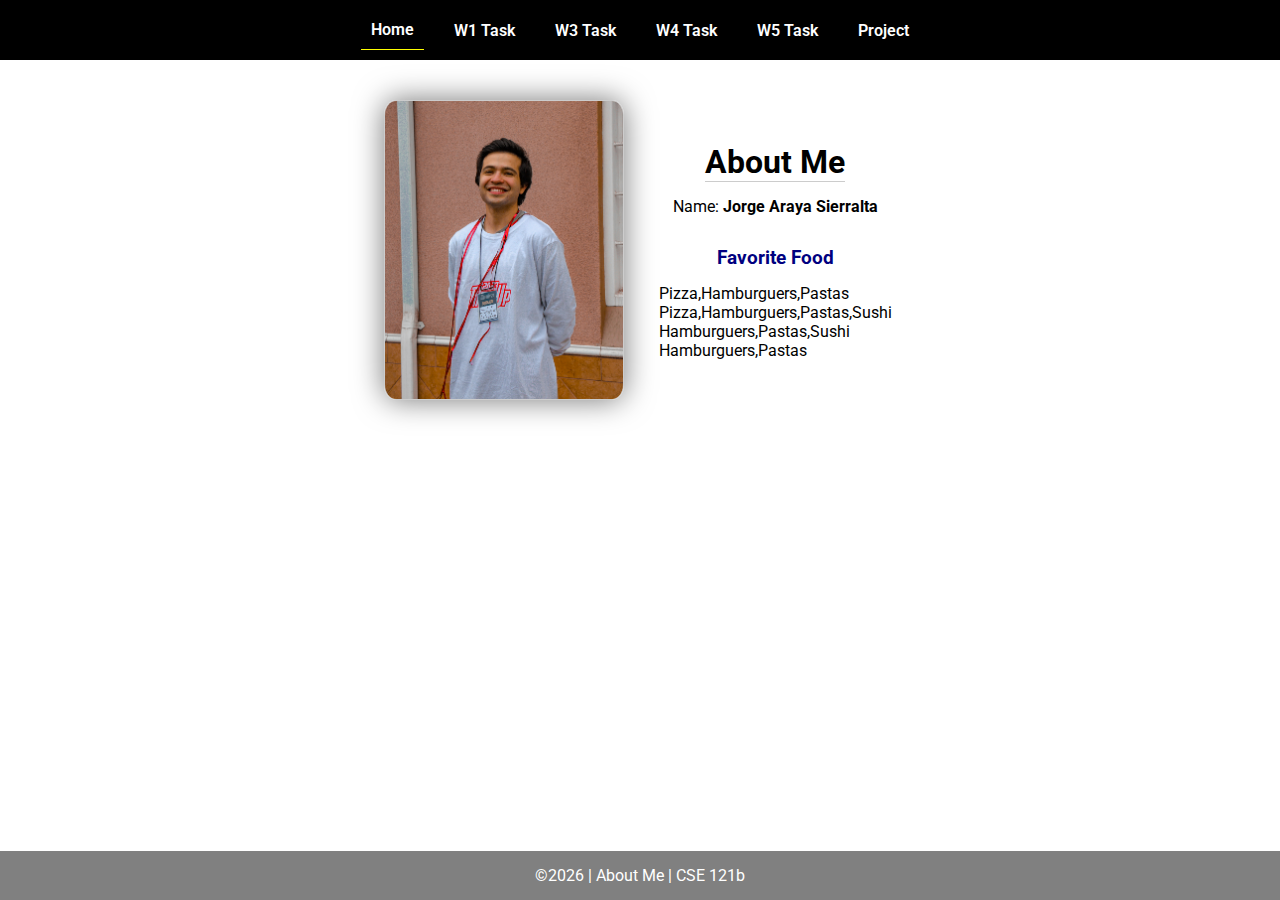
<file: index.html>
<!DOCTYPE html>
<html lang="en">

<head>
  <meta charset="UTF-8">
  <meta name="viewport" content="width=device-width, initial-scale=1.0">
  <title>About Me | CSE 121b | W02: Programming Tasks</title>
  <link rel="preconnect" href="https://fonts.googleapis.com">
  <link rel="preconnect" href="https://fonts.gstatic.com" crossorigin>
  <link href="https://fonts.googleapis.com/css2?family=Roboto:wght@400;600&display=swap"
    rel="stylesheet">
  <link rel="stylesheet" href="styles/main.css">
</head>

<body>
  <nav>
    <ul id="menu">
      <li><a id="toggleMenu">&equiv;</a></li>
      <li><a href="index.html" class="active">Home</a></li>
      <li><a href="w01-task.html">W1 Task</a></li>
      <li><a href="w03-task.html">W3 Task</a></li>
      <li><a href="w04-task.html">W4 Task</a></li>
      <li><a href="w05-task.html">W5 Task</a></li>
      <li><a href="project/index.html">Project</a></li>
    </ul>
  </nav>
  <main id="home">
    <picture>
      <img src="images/IMG_6439 (1).jpg" alt="Placeholder Image">
    </picture>
    <section>
      <h1>About Me</h1>
      <div class="info">Name: <span id="name"></span></div>
      <h2>Favorite Food</h2>
      <div class="block" id="food"></div>
    </section>
  </main>
  <footer>
    &copy;<span id="year"></span> | About Me | CSE 121b
  </footer>
  <script src="scripts/main.js"></script>
  <script src="scripts/w02-task.js"></script>
</body>

</html>
</file>
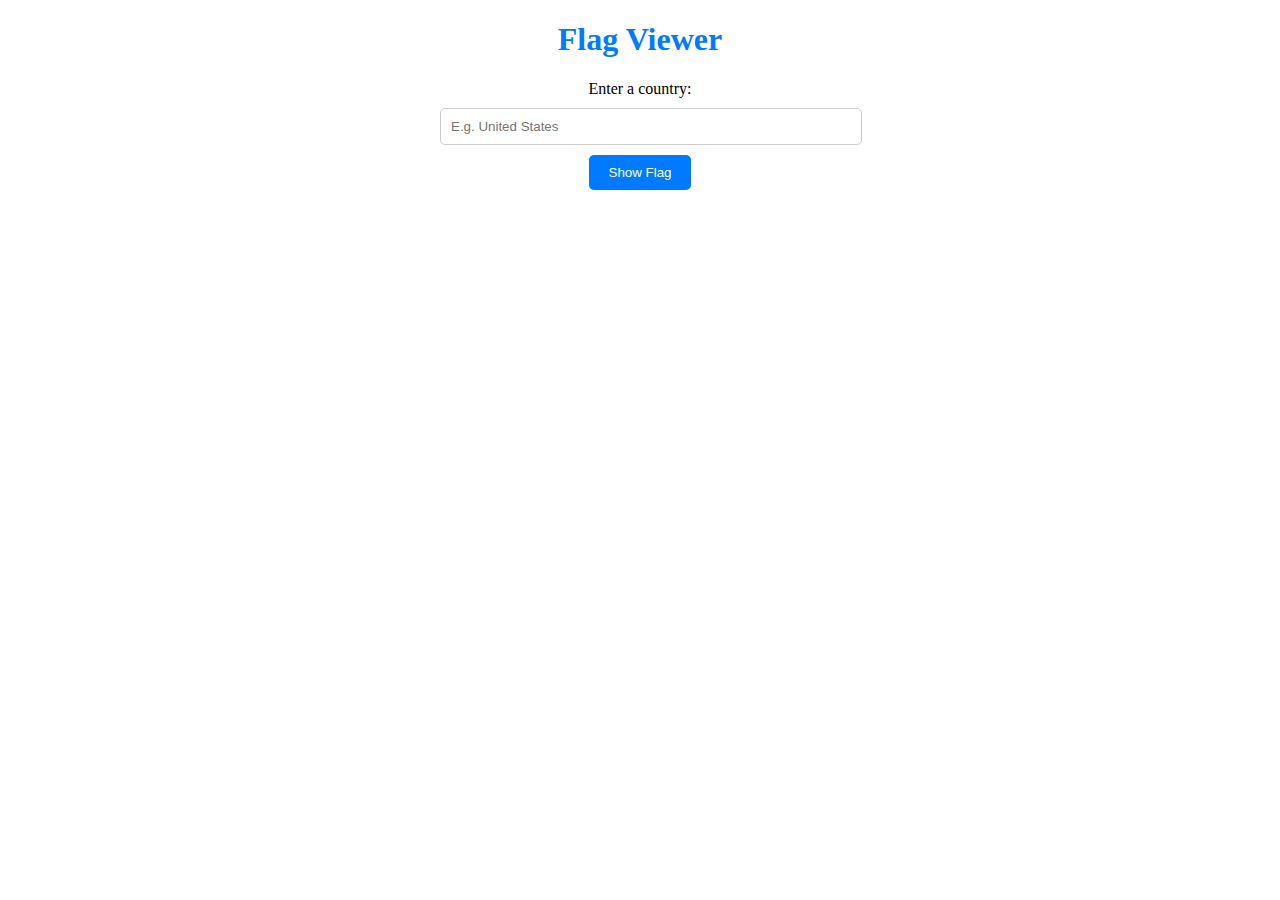
<file: project/index.html>
<!DOCTYPE html>
<html>
<head>
    <title>Flag Viewer</title>
    <link rel="stylesheet" type="text/css" href="styles.css">
</head>
<body>
    <h1>Flag Viewer</h1>
    
    <form id="country-form">
        <label for country>Enter a country:</label>
        <input type="text" id="country" placeholder="E.g. United States">
        <button type="submit">Show Flag</button>
    </form>

    <div id="flag-container">
        <!-- Flag will be displayed here -->
    </div>

    <script type="module" src="main.js"></script>
</body>
</html>
</file>
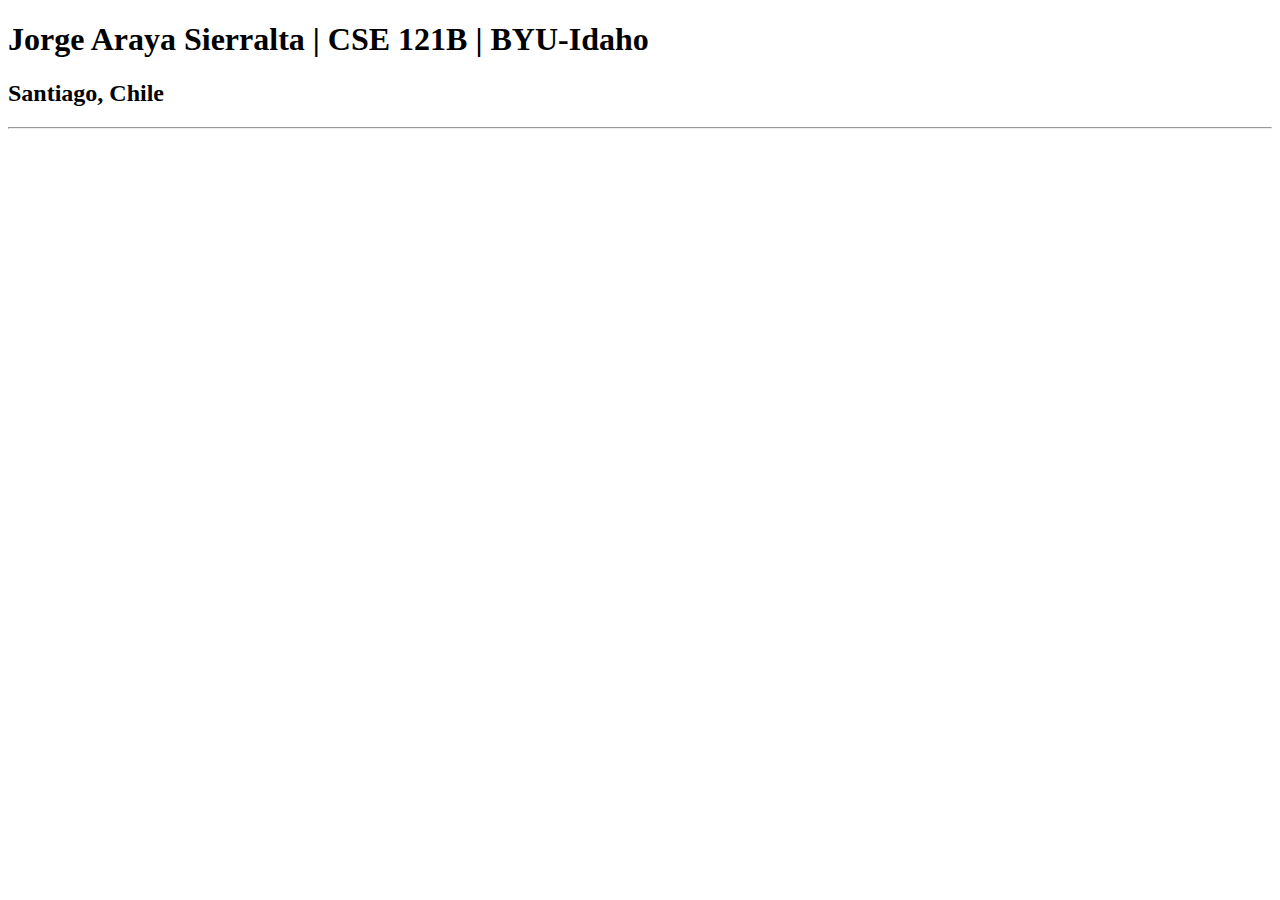
<file: index-old.html>
<!DOCTYPE html>
<html lang="en">
<head>
    <meta charset="UTF-8">
    <meta http-equiv="X-UA-Compatible" content="IE=edge">
    <meta name="viewport" content="width=device-width, initial-scale=1.0">
    <title>Jorge Araya Sierralta | CSE 121B | BYU-Idaho</title>
</head>
<body>
    <h1>Jorge Araya Sierralta | CSE 121B | BYU-Idaho</h1>
    <h2> Santiago, Chile</h2>
    <hr>
</body>
</html>
</file>
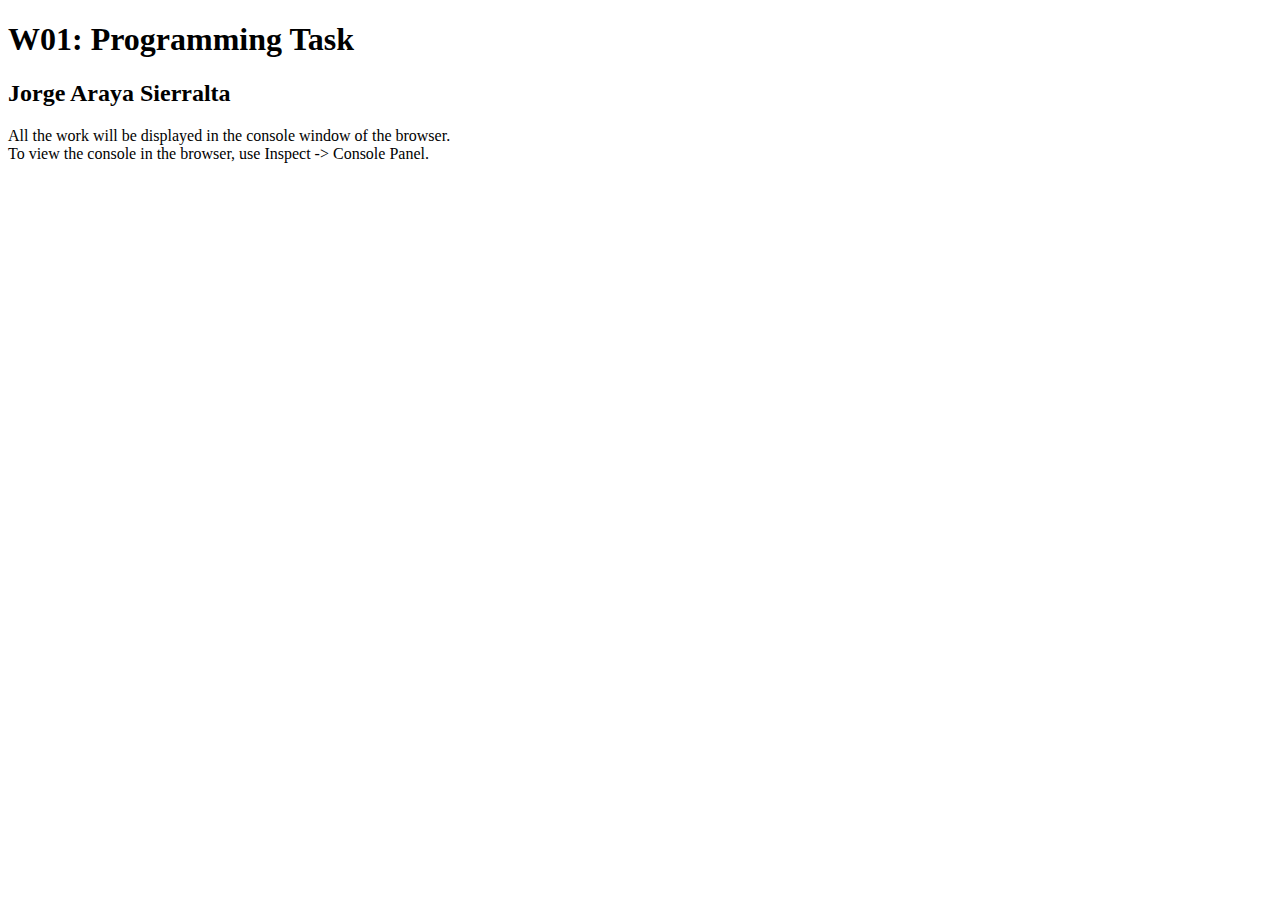
<file: w01-task.html>
<!DOCTYPE html>
<html lang="en">

<head>
  <meta charset="UTF-8">
  <meta name="viewport" content="width=device-width, initial-scale=1.0">
  <title>W01: Programming Task</title>
</head>

<body>
  <h1>W01: Programming Task</h1>
  <h2>Jorge Araya Sierralta</h2>
  <p>All the work will be displayed in the console window of the browser.
    <br>To view the console in the browser, use Inspect -> Console Panel.
  </p>

  <script src="w01-task.js"></script>

</body>
</html>
</file>
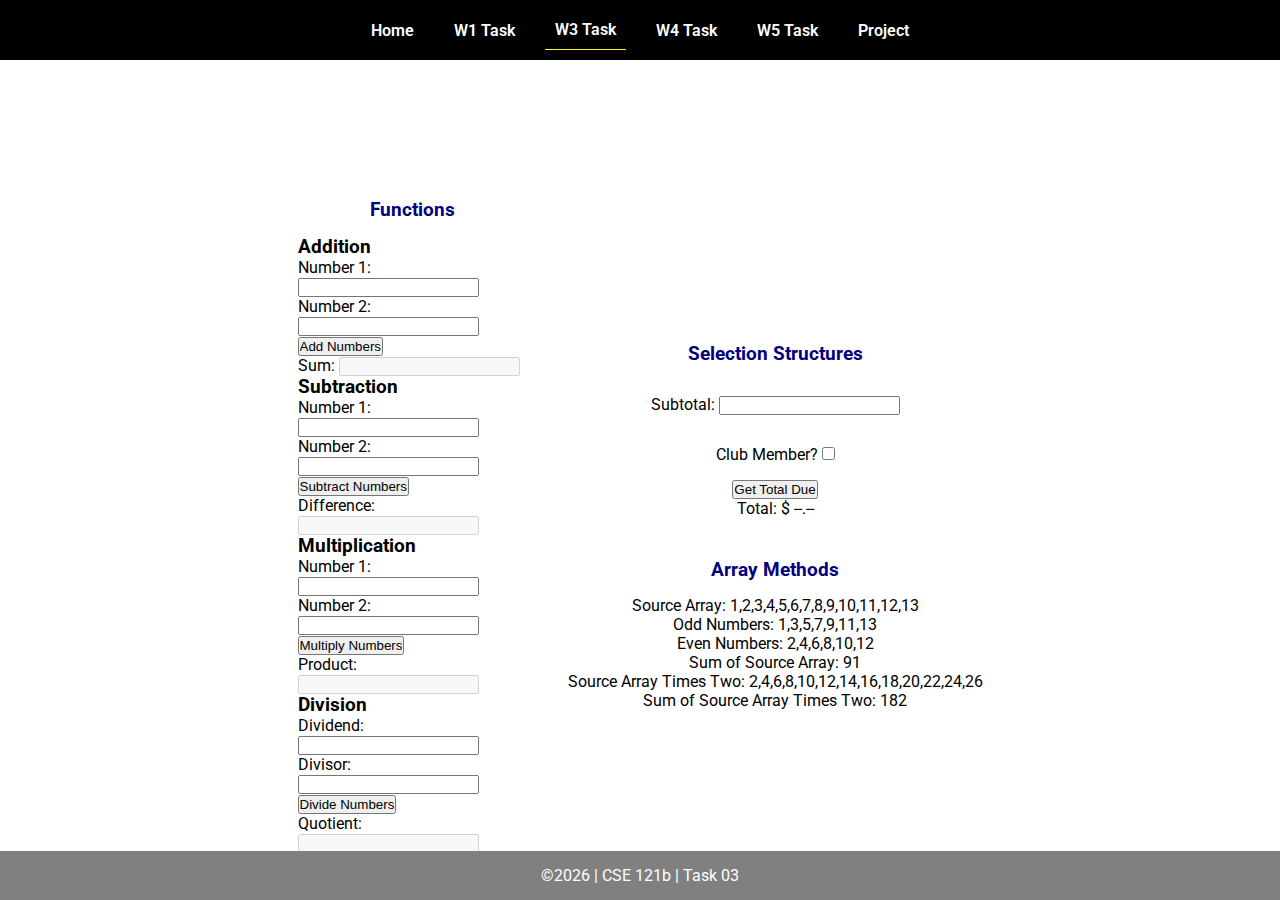
<file: w03-task.html>
<!DOCTYPE html>
<html lang="en">

<head>
    <meta charset="UTF-8">
    <meta name="viewport" content="width=device-width, initial-scale=1.0">
    <title>CSE 121b | W03: Programming Tasks</title>
    <link rel="preconnect" href="https://fonts.googleapis.com">
    <link rel="preconnect" href="https://fonts.gstatic.com" crossorigin>
    <link href="https://fonts.googleapis.com/css2?family=Roboto:wght@400;600&display=swap"
        rel="stylesheet">
    <link rel="stylesheet" href="styles/main.css">
</head>

<body>
    <nav>
        <ul id="menu">
            <li><a id="toggleMenu">&equiv;</a></li>
            <li><a href="index.html">Home</a></li>
            <li><a href="w01-task.html">W1 Task</a></li>
            <li><a href="w03-task.html" class="active">W3 Task</a></li>
            <li><a href="w04-task.html">W4 Task</a></li>
            <li><a href="w05-task.html">W5 Task</a></li>
            <li><a href="project.html">Project</a></li>
        </ul>
    </nav>>
    <header>
        <h1>W03: Programming Tasks</h1>
    </header>
    <main id="task3">
        <section id="section1">
            <h2>Functions</h2>
            <article>
                <h3>Addition</h3>
                <div>
                    <label for="add1">Number 1:</label>
                    <input type="text" id="add1" name="add1">
                </div>
                <div>
                    <label for="add2">Number 2:</label>
                    <input type="text" id="add2" name="add2">
                </div>
                <div>
                    <input type="button" id="addNumbers" value="Add Numbers">
                </div>
                <div>
                    <label for="sum">Sum:</label>
                    <input type="text" id="sum" name="sum" disabled>
                </div>
            </article>
            <article>
                <h3>Subtraction</h3>
                <div>
                    <label for="subtract1">Number 1:</label>
                    <input type="text" id="subtract1" name="subtract1">
                </div>
                <div>
                    <label for="subtract2">Number 2:</label>
                    <input type="text" id="subtract2" name="subtract2">
                </div>
                <div>
                    <input type="button" id="subtractNumbers" value="Subtract Numbers">
                </div>
                <div>
                    <label for="difference">Difference:</label>
                    <input type="text" id="difference" name="difference" disabled>
                </div>
            </article>
            <article>
                <h3>Multiplication</h3>
                <div>
                    <label for="factor1">Number 1:</label>
                    <input type="text" id="factor1" name="factor1">
                </div>
                <div>
                    <label for="factor2">Number 2:</label>
                    <input type="text" id="factor2" name="factor2">
                </div>
                <div>
                    <input type="button" id="multiplyNumbers" value="Multiply Numbers">
                </div>
                <div>
                    <label for="product">Product:</label>
                    <input type="text" id="product" name="product" disabled>
                </div>
            </article>
            <article>
                <h3>Division</h3>
                <div>
                    <label for="dividend">Dividend:</label>
                    <input type="text" id="dividend" name="dividend">
                </div>
                <div>
                    <label for="divisor">Divisor:</label>
                    <input type="text" id="divisor" name="divisor">
                </div>
                <div>
                    <input type="button" id="divideNumbers" value="Divide Numbers">
                </div>
                <div>
                    <label for="quotient">Quotient:</label>
                    <input type="text" id="quotient" name="quotient" disabled>
                </div>
            </article>
        </section>
        <div>
            <section id="section2">
                <h2>Selection Structures</h2>
                <label class="right">Subtotal:
                    <input type="number" id="subtotal" size="5">
                </label>
                <label class="middle right">
                    Club Member?
                    <input type="checkbox" id="member">
                </label>
                <div class="right">
                    <input type="button" id="getTotal" value="Get Total Due">
                </div>
                <div class="right">Total:
                    <span class="larger" id="total">$ --.--</span>
                </div>
            </section>
            <section id="section3">
                <h2>Array Methods</h2>
                <p>
                    Source Array: <span id="array"></span>
                </p>
                <p>
                    Odd Numbers: <span id="odds"></span>
                </p>
                <p>
                    Even Numbers: <span id="evens"></span>
                </p>
                <p>
                    Sum of Source Array: <span id="sumOfArray"></span>
                </p>
                <p>
                    Source Array Times Two: <span id="multiplied"></span>
                </p>
                <p>
                    Sum of Source Array Times Two: <span id="sumOfMultiplied"></span>
                </p>
            </section>
        </div>
    </main>
    <footer>
        &copy;<span id="year"></span> | CSE 121b | Task 03
    </footer>
    <script src="scripts/main.js"></script>
    <script>
        document.getElementById("year").innerHTML = new Date().getFullYear();
    </script>
    <script src="scripts/w03-task.js"></script>
</body>

</html>
</file>
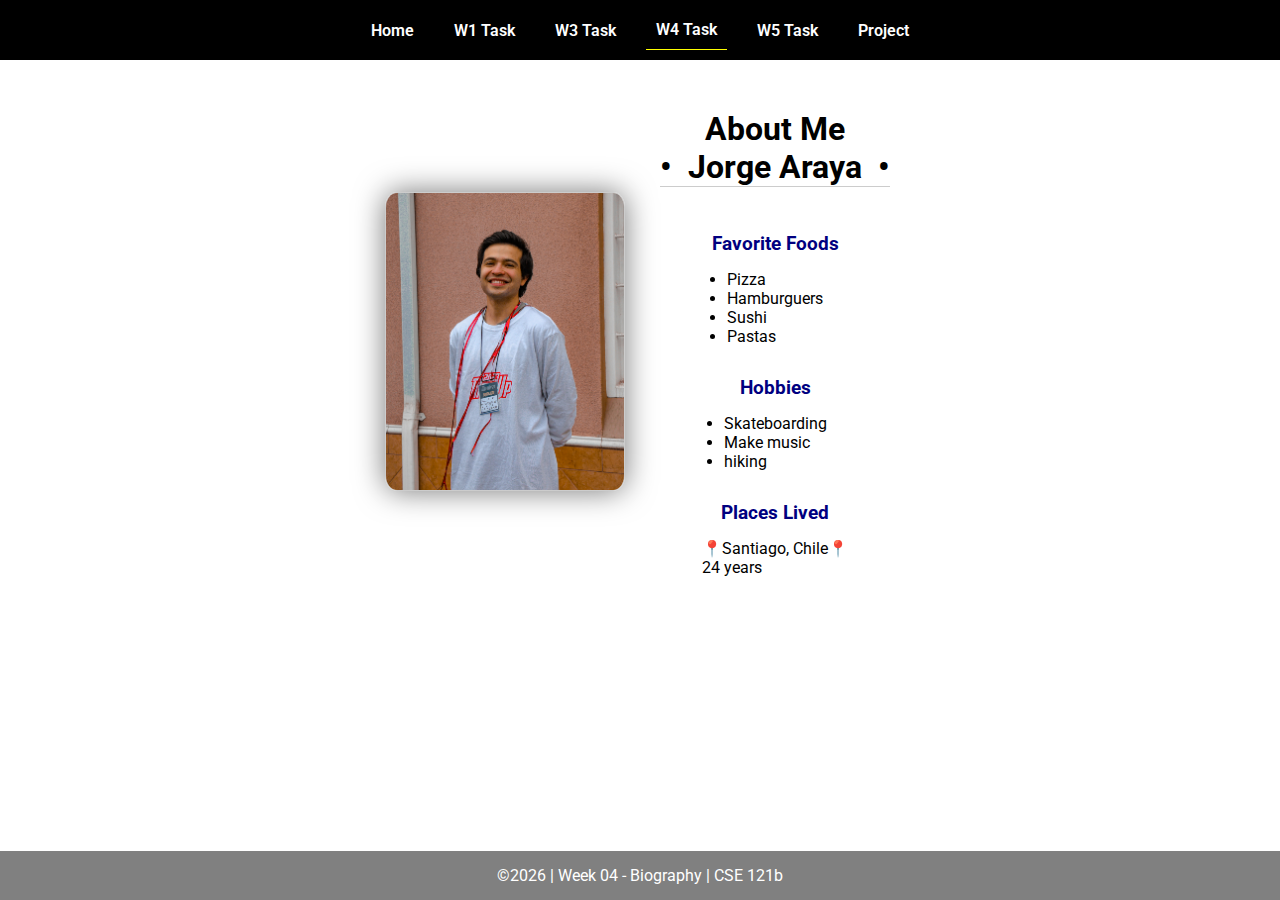
<file: w04-task.html>
<!DOCTYPE html>
<html lang="en">

<head>
  <meta charset="UTF-8">
  <meta name="viewport" content="width=device-width, initial-scale=1.0">
  <title>CSE 121b | W04: Programming Tasks</title>
  <link rel="preconnect" href="https://fonts.googleapis.com">
  <link rel="preconnect" href="https://fonts.gstatic.com" crossorigin>
  <link href="https://fonts.googleapis.com/css2?family=Roboto:wght@400;600&display=swap"
    rel="stylesheet">
  <link rel="stylesheet" href="styles/main.css">
</head>

<body>
  <nav>
    <ul id="menu">
      <li><a id="toggleMenu">&equiv;</a></li>
      <li><a href="index.html">Home</a></li>
      <li><a href="w01-task.html">W1 Task</a></li>
      <li><a href="w03-task.html">W3 Task</a></li>
      <li><a href="w04-task.html" class="active">W4 Task</a></li>
      <li><a href="w05-task.html">W5 Task</a></li>
      <li><a href="project.html">Project</a></li>
    </ul>
  </nav>
  <main id="home">
    <picture>
      <img id="photo" src="images/IMG_6439 (1).jpg" alt="Placeholder Image">
    </picture>
    <section>
      <h1>About Me<br>• &nbsp;<span id="name"></span>&nbsp; •</h1>
      <h2>Favorite Foods</h2>
      <ul id="favorite-foods"></ul>
      <h2>Hobbies</h2>
      <ul id="hobbies"></ul>
      <h2>Places Lived</h2>
      <dl id="places-lived"></dl>
    </section>
  </main>

  <footer>
    &copy;<span id="year"></span> | Week 04 - Biography | CSE 121b
  </footer>
  <script src="scripts/main.js"></script>
  <script>
    document.getElementById("year").innerHTML = new Date().getFullYear();
  </script>
  <script src="scripts/w04-task.js"></script>
</body>

</html>
</file>
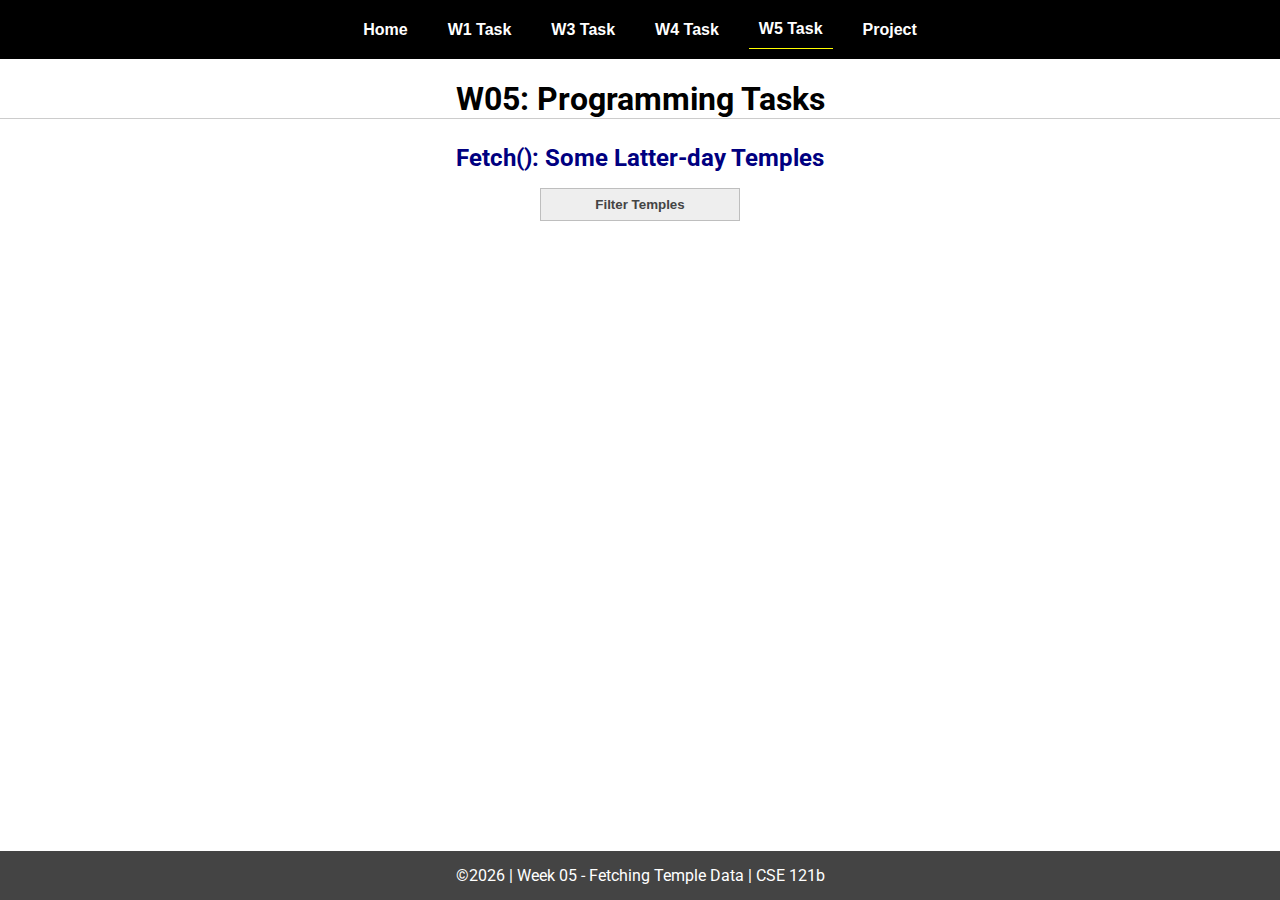
<file: w05-task.html>
<!DOCTYPE html>
<html lang="en">

<head>
  <meta charset="UTF-8">
  <meta name="viewport" content="width=device-width, initial-scale=1.0">
  <title>CSE 121b | W05: Programming Tasks</title>
  <link rel="preconnect" href="https://fonts.googleapis.com">
  <link rel="preconnect" href="https://fonts.gstatic.com" crossorigin>
  <link href="https://fonts.googleapis.com/css2?family=Roboto:wght@400;600&display=swap"
    rel="stylesheet">
  <link rel="stylesheet" href="styles/main - Copy.css">
</head>

<body>
  <nav>
    <ul id="menu">
      <li><a id="toggleMenu">&equiv;</a></li>
      <li><a href="index.html">Home</a></li>
      <li><a href="w01-task.html">W1 Task</a></li>
      <li><a href="w03-task.html">W3 Task</a></li>
      <li><a href="w04-task.html">W4 Task</a></li>
      <li><a href="w05-task.html" class="active">W5 Task</a></li>
      <li><a href="project.html">Project</a></li>
    </ul>
  </nav>
  <main id="gridly">
    <h1>W05: Programming Tasks</h1>
    <h2>Fetch(): Some Latter-day Temples</h2>

    <select id="sortBy" title="Choose a data filter.">
      <option value="" disabled selected>Filter Temples</option>
      <option value="utah">Utah</option>
      <option value="notutah">Outside of Utah</option>
      <option value="older">Built Before 1950</option>
      <option value="all">No Filter</option>
    </select>

    <div id="temples">
    </div>
  </main>


  <footer>
    &copy;<span id="year"></span> | Week 05 - Fetching Temple Data | CSE 121b
  </footer>
  <script src="scripts/main.js"></script>
  <script>
    document.getElementById("year").innerHTML = new Date().getFullYear();
  </script>
  <script src="scripts/w05-task.js"></script>
</body>

</html>
</file>
<file: styles/main.css>
/* Universal Selector */
* {
    margin: 0;
    padding: 0;
    box-sizing: border-box;
}

/* HTML Selectors */
body {
    font-family: 'Roboto', Helvetica, sans-serif;
}

nav {
    background-color: black;
    width: 100%;
    position: fixed;
    top: 0;
}

nav ul {
    display: flex;
    flex-direction: column;
    align-items: center;
    max-width: fit-content;
    margin: 0 auto;
}

nav ul li {
    flex: 1 1 auto;
}

nav ul li:first-child {
    display: block;
    font-size: 2rem;
}

nav ul li:first-child a {
    padding: 1px 10px;
}

nav ul li {
    display: none;
    list-style: none;
    margin: 10px;
}

nav ul li a {
    display: block;
    padding: 10px;
    text-decoration: none;
    font-weight: 600;
    color: white;
    text-align: center;
}

nav ul li a:hover {
    background-color: #efefef;
    color: black;
}

h1, h2 {
    text-align: center;
    margin-bottom: 15px;

}

h1 {
border-bottom: 1px solid #ccc;
}

h2 {
    font-size: 1.2rem;
    color: navy;
    text-align: center;
    margin-top: 30px;
}

main {
    margin-top: 125px;
    display: grid;
    grid-template-columns: 1fr;
    grid-gap: 20px;
    align-items: center;
    justify-content: center;
}

picture {
    margin: 0 auto;
}

picture img {
    width: 240px;
    height: auto;
    border-radius: 5%;
    border: 1px solid #ccc;
    box-shadow: 0 0 30px #777;
}

section {
    display: flex;
    flex-direction: column;
    align-items: center;
    margin: 10px
}

label {
    margin: 15px 0;
}

footer {
    background-color: gray;
    color: white;
    padding: 15px;
    text-align: center;
    width: 100%;
    position: fixed;
    bottom: 0;
}

/* Class Selectors */
.active {
    border-bottom: 1px solid yellow;
}

.open li {
    display: block;
}

.block {
    display: block;
}

/* ID Selectors */

/* Media Queries */
@media only screen and (min-width: 32.5em) {
    nav ul {
        flex-direction: row;
    }

    nav ul li:first-child {
        display: none;
    }

    nav ul li {
        display: block;
    }

    main {
        margin: 100px auto 20px;
        grid-template-columns: 250px 1fr;
        max-width: -moz-fit-content;
        max-width: fit-content;

    }

}
</file>
<file: project/styles.css>
/* Style Of Title */
h1 {
    text-align: center;
    color: #007bff;
}

/* Form Style */
form {
    text-align: center;
    margin: 20px auto;
    max-width: 400px;
}

label {
    display: block;
    margin-bottom: 10px;
}

input[type="text"] {
    width: 100%;
    padding: 10px;
    margin-bottom: 10px;
    border: 1px solid #ccc;
    border-radius: 5px;
}

button {
    background-color: #007bff;
    color: #fff;
    border: none;
    padding: 10px 20px;
    border-radius: 5px;
    cursor: pointer;
}

/* Style Flag Container */
#flag-container {
    text-align: center;
    margin: 20px auto;
    max-width: 200px;
}

img {
    max-width: 100%;
    border: 1px solid #ccc;
    border-radius: 5px;
}
</file>
<file: styles/main - Copy.css>
/* Universal Selector */
* {
    margin: 0;
    padding: 0;
    box-sizing: border-box;
}

/* HTML Selectors */
body {
    font-family: 'Roboto', Helvetica, sans-serif;
}

nav {
    background-color: black;
    width: 100%;
    position: fixed;
    top: 0;
}

nav ul {
    display: flex;
    flex-direction: column;
    align-items: center;
    max-width: -moz-fit-content;
    max-width: fit-content;
    margin: 0 auto;
}

nav ul li {
    flex: 1 1 auto;
}

nav ul li:first-child {
    display: block;
    font-size: 2rem;
}

nav ul li:first-child a {
    padding: 1px 10px;
}

nav ul li {
    display: none;
    list-style: none;
    margin: 10px;
}

nav ul li a {
    display: block;
    padding: 10px;
    text-decoration: none;
    font-weight: 600;
    color: white;
    text-align: center;
    font-family: 'Arial Narrow', Arial, sans-serif;
}

nav ul li a:hover {
    background-color: #efefef;
    color: black;
}

h1,
h2 {
    text-align: center;
    margin: 1rem 0 .5rem;
}

h1 {
    border-bottom: 1px solid #ccc;
}

#gridly h1 {
    margin-top: 80px;
}

h2 {
    font-size: 1.5rem;
    color: navy;
    text-align: center;
    margin-top: 25px;
}

h3 {
    font-size: 1.3rem;
    margin-bottom: 1rem;
}

header {
    margin-top: 70px;
}

picture {
    margin: 0 auto;
}

picture img {
    width: 240px;
    height: auto;
    border-radius: 5%;
    border: 1px solid #ccc;
    box-shadow: 0 0 30px #777;
}

section {
    display: flex;
    flex-direction: column;
    align-items: center;
    margin: 0 auto 1rem;
    border: 1px solid rgba(0, 0, 0, .1);
    padding: 1rem;
    background-color: #eee;
}

article {
    margin-bottom: 1rem;
}

article div {
    margin-bottom: .5rem;
    text-align: right;
}

label {
    padding: .35rem;
}

input {
    padding: .35rem;
}

input[type="button"] {
    padding: .5rem;
    background-color: #444;
    color: white;
    border: none;
    border-radius: 5px;
    cursor: pointer;
    width: 100%
}

input[type="checkbox"] {
    width: 25px;
    height: 25px;
}

dt {
    font-weight: 700;
}

dt::before {
    content: "🏘️ ";
}

dd {
    margin: 0 0 .5rem 2rem;
    font-size: smaller;
}

footer {
    background-color: #444;
    color: white;
    padding: 15px;
    text-align: center;
    width: 100%;
    position: fixed;
    bottom: 0;
}

/* Class Selectors */
.active {
    border-bottom: 1px solid yellow;
}

.open li {
    display: block;
}

.block {
    display: block;
}

.larger {
    font-size: larger;
    color: red;
}

.right {
    width: 100%;
    text-align: right;
}

.middle {
    display: flex;
    align-items: center;
    justify-content: right;
    gap: 1rem;
}

/* ID Selectors */

#home {
    margin-top: 125px;
    display: grid;
    grid-template-columns: 1fr;
    grid-gap: 20px;
    align-items: center;
    justify-content: center;
}


#section1 {
    background-color: rgb(225, 250, 225, .5);
}

#section2 {
    background-color: rgba(200, 200, 250, 0.5);

}

#section2 div {
    margin-bottom: 1rem;
}

#section3 {
    background-color: rgb(250, 225, 250, .5);
}

#sortBy {
    appearance: none;
    display: flex;
    padding: .5rem;
    background-color: #eee;
    color: #444;
    font-weight: 700;
    margin: 1rem auto;
    width: 200px;
    border: 1px solid rgba(0, 0, 0, .2);
    text-align: center;
}

#sortBy option:disabled {
    font-style: italic;
    padding: 1rem;
    background-color: #111;
    color: #eee;
}

#temples {
    display: grid;
    grid-template-columns: repeat(auto-fit, minmax(320px, 1fr));
    grid-gap: .5rem;
    align-items: center;
    margin-bottom: 3rem;
}

#temples article {
    height: 250px;
    margin: .5rem;
    border: 1px solid rgba(0, 0, 0, .1);
    padding: 1rem;
    background-color: #eee;
    display: flex;
    flex-direction: column;
    align-items: center;
    justify-content: center;
}

#temples h4 {
    color: navy;
    font-size: smaller;
}


#temples img {
    width: 250px;
    height: auto;
    box-shadow: 0 0 30px #777;
    margin: .5rem;
}

/* Media Queries */
@media only screen and (min-width: 32.5em) {
    nav ul {
        flex-direction: row;
    }

    nav ul li:first-child {
        display: none;
    }

    nav ul li {
        display: block;
    }

    section {
        min-width: 300px;
    }

    #home {
        margin: 100px auto 20px;
        grid-template-columns: 250px 1fr;
        max-width: -moz-fit-content;
        max-width: fit-content;
    }

    #task3 {
        display: grid;
        grid-template-columns: 1fr 1fr;
        grid-gap: 5px;
        margin: 0 auto;
        max-width: 950px;
    }

}
</file>
